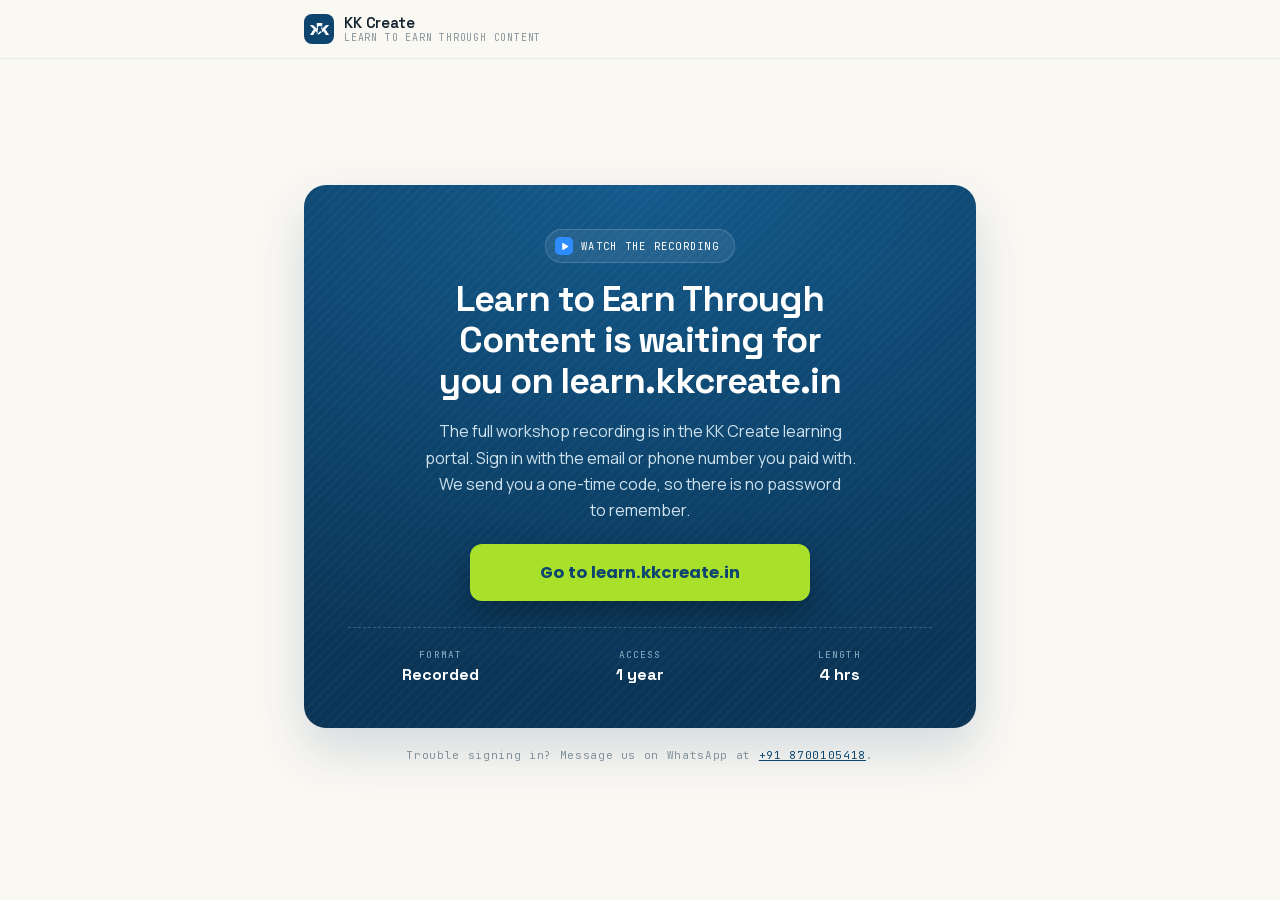
<file: zoomlink/index.html>
<!DOCTYPE html>
<html lang="en">
<head>
<meta charset="utf-8" />
<meta name="viewport" content="width=device-width, initial-scale=1" />
<title>Watch the workshop recording — Learn to Earn Through Content | KK Create</title>
<meta name="robots" content="noindex, nofollow" />
<link rel="icon" type="image/png" href="../assets/favicon.png" />
<link rel="apple-touch-icon" href="../assets/apple-touch-icon.png" />
<!-- The headline and body faces, preloaded so they start with the CSS
     rather than after it parses. Everything else loads on demand. -->
<link rel="preload" as="font" type="font/woff2" crossorigin
      href="../assets/fonts/space-grotesk-700-latin.woff2" />
<link rel="preload" as="font" type="font/woff2" crossorigin
      href="../assets/fonts/manrope-400-latin.woff2" />
<link rel="stylesheet" href="../base.css" />
<link rel="stylesheet" href="../zoomlink.css?v=1" />
</head>
<body>

<header class="ll-header">
  <div class="ll-wrap">
    <span class="brand">
      <span class="brand-mark"><img src="../assets/logo-mark-light.webp" width="1048" height="678" alt="" /></span>
      <span class="brand-text">
        <span class="brand-name">KK Create</span>
        <span class="brand-kicker">LEARN TO EARN THROUGH CONTENT</span>
      </span>
    </span>
  </div>
</header>

<main class="ll-wrap ll-main">
  <div class="ll-card">

    <span class="ll-flag">
      <span class="ll-zoom" aria-hidden="true">
        <svg width="11" height="11" viewBox="0 0 24 24" fill="#fff"><path d="M7 5.2v13.6a1 1 0 0 0 1.52.86l11.1-6.8a1 1 0 0 0 0-1.72L8.52 4.34A1 1 0 0 0 7 5.2z"/></svg>
      </span>
      WATCH THE RECORDING
    </span>

    <h1 class="ll-title">Learn to Earn Through Content is waiting for you on <span class="ll-nb">learn.kkcreate.in</span></h1>

    <p class="ll-sub">The full workshop recording is in the KK Create learning portal. Sign in with the email or phone number you paid with. We send you a one-time code, so there is no password to remember.</p>

    <a class="ll-join" href="https://learn.kkcreate.in" target="_blank" rel="noopener">Go to learn.kkcreate.in</a>

    <div class="ll-meta">
      <div class="ll-cell"><span class="ll-cell-k">FORMAT</span><span class="ll-cell-v">Recorded</span></div>
      <div class="ll-cell"><span class="ll-cell-k">ACCESS</span><span class="ll-cell-v">1 year</span></div>
      <div class="ll-cell"><span class="ll-cell-k">LENGTH</span><span class="ll-cell-v">4 hrs</span></div>
    </div>

  </div>

  <p class="ll-foot">
    Trouble signing in? Message us on WhatsApp at <a href="https://wa.me/918700105418">+91 8700105418</a>.
  </p>
</main>

<script src="../analytics.js"></script>
</body>
</html>
</file>
<file: base.css>
/* ===========================================================
   Shared foundation for the Content Creation for Beginners funnel:
   self-hosted type, the KK palette, and the few primitives both the
   thank-you pages and the one-time-offer page use.

   Self-hosted type was two hops to two third parties: a render-blocking
   stylesheet on fonts.googleapis.com, and only then the woff2 files on
   fonts.gstatic.com. Served from here they are same-origin and
   discoverable immediately.

   Both subsets are declared per weight; the browser fetches only the ones
   a page actually needs. latin-ext matters because the rupee sign
   (U+20B9) is not in the latin subset.

   The Claude Design bundle set the offer page in Outfit. It is served
   here in Space Grotesk and Manrope instead — the faces the rest of KK
   Create already ships — so the funnel reads as one brand and no page
   pays for a fifth family.
   =========================================================== */

@font-face {
  font-family: 'JetBrains Mono';
  font-style: normal;
  font-weight: 400;
  font-display: swap;
  src: url('assets/fonts/jetbrains-mono-400-latin-ext.woff2') format('woff2');
  unicode-range: U+0100-02BA, U+02BD-02C5, U+02C7-02CC, U+02CE-02D7, U+02DD-02FF, U+0304, U+0308, U+0329, U+1D00-1DBF, U+1E00-1E9F, U+1EF2-1EFF, U+2020, U+20A0-20AB, U+20AD-20C0, U+2113, U+2C60-2C7F, U+A720-A7FF;
}
@font-face {
  font-family: 'JetBrains Mono';
  font-style: normal;
  font-weight: 400;
  font-display: swap;
  src: url('assets/fonts/jetbrains-mono-400-latin.woff2') format('woff2');
  unicode-range: U+0000-00FF, U+0131, U+0152-0153, U+02BB-02BC, U+02C6, U+02DA, U+02DC, U+0304, U+0308, U+0329, U+2000-206F, U+20AC, U+2122, U+2191, U+2193, U+2212, U+2215, U+FEFF, U+FFFD;
}
@font-face {
  font-family: 'JetBrains Mono';
  font-style: normal;
  font-weight: 500;
  font-display: swap;
  src: url('assets/fonts/jetbrains-mono-500-latin-ext.woff2') format('woff2');
  unicode-range: U+0100-02BA, U+02BD-02C5, U+02C7-02CC, U+02CE-02D7, U+02DD-02FF, U+0304, U+0308, U+0329, U+1D00-1DBF, U+1E00-1E9F, U+1EF2-1EFF, U+2020, U+20A0-20AB, U+20AD-20C0, U+2113, U+2C60-2C7F, U+A720-A7FF;
}
@font-face {
  font-family: 'JetBrains Mono';
  font-style: normal;
  font-weight: 500;
  font-display: swap;
  src: url('assets/fonts/jetbrains-mono-500-latin.woff2') format('woff2');
  unicode-range: U+0000-00FF, U+0131, U+0152-0153, U+02BB-02BC, U+02C6, U+02DA, U+02DC, U+0304, U+0308, U+0329, U+2000-206F, U+20AC, U+2122, U+2191, U+2193, U+2212, U+2215, U+FEFF, U+FFFD;
}
@font-face {
  font-family: 'JetBrains Mono';
  font-style: normal;
  font-weight: 700;
  font-display: swap;
  src: url('assets/fonts/jetbrains-mono-700-latin-ext.woff2') format('woff2');
  unicode-range: U+0100-02BA, U+02BD-02C5, U+02C7-02CC, U+02CE-02D7, U+02DD-02FF, U+0304, U+0308, U+0329, U+1D00-1DBF, U+1E00-1E9F, U+1EF2-1EFF, U+2020, U+20A0-20AB, U+20AD-20C0, U+2113, U+2C60-2C7F, U+A720-A7FF;
}
@font-face {
  font-family: 'JetBrains Mono';
  font-style: normal;
  font-weight: 700;
  font-display: swap;
  src: url('assets/fonts/jetbrains-mono-700-latin.woff2') format('woff2');
  unicode-range: U+0000-00FF, U+0131, U+0152-0153, U+02BB-02BC, U+02C6, U+02DA, U+02DC, U+0304, U+0308, U+0329, U+2000-206F, U+20AC, U+2122, U+2191, U+2193, U+2212, U+2215, U+FEFF, U+FFFD;
}
@font-face {
  font-family: 'Manrope';
  font-style: normal;
  font-weight: 400;
  font-display: swap;
  src: url('assets/fonts/manrope-400-latin-ext.woff2') format('woff2');
  unicode-range: U+0100-02BA, U+02BD-02C5, U+02C7-02CC, U+02CE-02D7, U+02DD-02FF, U+0304, U+0308, U+0329, U+1D00-1DBF, U+1E00-1E9F, U+1EF2-1EFF, U+2020, U+20A0-20AB, U+20AD-20C0, U+2113, U+2C60-2C7F, U+A720-A7FF;
}
@font-face {
  font-family: 'Manrope';
  font-style: normal;
  font-weight: 400;
  font-display: swap;
  src: url('assets/fonts/manrope-400-latin.woff2') format('woff2');
  unicode-range: U+0000-00FF, U+0131, U+0152-0153, U+02BB-02BC, U+02C6, U+02DA, U+02DC, U+0304, U+0308, U+0329, U+2000-206F, U+20AC, U+2122, U+2191, U+2193, U+2212, U+2215, U+FEFF, U+FFFD;
}
@font-face {
  font-family: 'Manrope';
  font-style: normal;
  font-weight: 500;
  font-display: swap;
  src: url('assets/fonts/manrope-500-latin-ext.woff2') format('woff2');
  unicode-range: U+0100-02BA, U+02BD-02C5, U+02C7-02CC, U+02CE-02D7, U+02DD-02FF, U+0304, U+0308, U+0329, U+1D00-1DBF, U+1E00-1E9F, U+1EF2-1EFF, U+2020, U+20A0-20AB, U+20AD-20C0, U+2113, U+2C60-2C7F, U+A720-A7FF;
}
@font-face {
  font-family: 'Manrope';
  font-style: normal;
  font-weight: 500;
  font-display: swap;
  src: url('assets/fonts/manrope-500-latin.woff2') format('woff2');
  unicode-range: U+0000-00FF, U+0131, U+0152-0153, U+02BB-02BC, U+02C6, U+02DA, U+02DC, U+0304, U+0308, U+0329, U+2000-206F, U+20AC, U+2122, U+2191, U+2193, U+2212, U+2215, U+FEFF, U+FFFD;
}
@font-face {
  font-family: 'Manrope';
  font-style: normal;
  font-weight: 600;
  font-display: swap;
  src: url('assets/fonts/manrope-600-latin-ext.woff2') format('woff2');
  unicode-range: U+0100-02BA, U+02BD-02C5, U+02C7-02CC, U+02CE-02D7, U+02DD-02FF, U+0304, U+0308, U+0329, U+1D00-1DBF, U+1E00-1E9F, U+1EF2-1EFF, U+2020, U+20A0-20AB, U+20AD-20C0, U+2113, U+2C60-2C7F, U+A720-A7FF;
}
@font-face {
  font-family: 'Manrope';
  font-style: normal;
  font-weight: 600;
  font-display: swap;
  src: url('assets/fonts/manrope-600-latin.woff2') format('woff2');
  unicode-range: U+0000-00FF, U+0131, U+0152-0153, U+02BB-02BC, U+02C6, U+02DA, U+02DC, U+0304, U+0308, U+0329, U+2000-206F, U+20AC, U+2122, U+2191, U+2193, U+2212, U+2215, U+FEFF, U+FFFD;
}
@font-face {
  font-family: 'Manrope';
  font-style: normal;
  font-weight: 700;
  font-display: swap;
  src: url('assets/fonts/manrope-700-latin-ext.woff2') format('woff2');
  unicode-range: U+0100-02BA, U+02BD-02C5, U+02C7-02CC, U+02CE-02D7, U+02DD-02FF, U+0304, U+0308, U+0329, U+1D00-1DBF, U+1E00-1E9F, U+1EF2-1EFF, U+2020, U+20A0-20AB, U+20AD-20C0, U+2113, U+2C60-2C7F, U+A720-A7FF;
}
@font-face {
  font-family: 'Manrope';
  font-style: normal;
  font-weight: 700;
  font-display: swap;
  src: url('assets/fonts/manrope-700-latin.woff2') format('woff2');
  unicode-range: U+0000-00FF, U+0131, U+0152-0153, U+02BB-02BC, U+02C6, U+02DA, U+02DC, U+0304, U+0308, U+0329, U+2000-206F, U+20AC, U+2122, U+2191, U+2193, U+2212, U+2215, U+FEFF, U+FFFD;
}
@font-face {
  font-family: 'Manrope';
  font-style: normal;
  font-weight: 800;
  font-display: swap;
  src: url('assets/fonts/manrope-800-latin-ext.woff2') format('woff2');
  unicode-range: U+0100-02BA, U+02BD-02C5, U+02C7-02CC, U+02CE-02D7, U+02DD-02FF, U+0304, U+0308, U+0329, U+1D00-1DBF, U+1E00-1E9F, U+1EF2-1EFF, U+2020, U+20A0-20AB, U+20AD-20C0, U+2113, U+2C60-2C7F, U+A720-A7FF;
}
@font-face {
  font-family: 'Manrope';
  font-style: normal;
  font-weight: 800;
  font-display: swap;
  src: url('assets/fonts/manrope-800-latin.woff2') format('woff2');
  unicode-range: U+0000-00FF, U+0131, U+0152-0153, U+02BB-02BC, U+02C6, U+02DA, U+02DC, U+0304, U+0308, U+0329, U+2000-206F, U+20AC, U+2122, U+2191, U+2193, U+2212, U+2215, U+FEFF, U+FFFD;
}
@font-face {
  font-family: 'Poppins';
  font-style: normal;
  font-weight: 400;
  font-display: swap;
  src: url('assets/fonts/poppins-400-latin-ext.woff2') format('woff2');
  unicode-range: U+0100-02BA, U+02BD-02C5, U+02C7-02CC, U+02CE-02D7, U+02DD-02FF, U+0304, U+0308, U+0329, U+1D00-1DBF, U+1E00-1E9F, U+1EF2-1EFF, U+2020, U+20A0-20AB, U+20AD-20C0, U+2113, U+2C60-2C7F, U+A720-A7FF;
}
@font-face {
  font-family: 'Poppins';
  font-style: normal;
  font-weight: 400;
  font-display: swap;
  src: url('assets/fonts/poppins-400-latin.woff2') format('woff2');
  unicode-range: U+0000-00FF, U+0131, U+0152-0153, U+02BB-02BC, U+02C6, U+02DA, U+02DC, U+0304, U+0308, U+0329, U+2000-206F, U+20AC, U+2122, U+2191, U+2193, U+2212, U+2215, U+FEFF, U+FFFD;
}
@font-face {
  font-family: 'Poppins';
  font-style: normal;
  font-weight: 500;
  font-display: swap;
  src: url('assets/fonts/poppins-500-latin-ext.woff2') format('woff2');
  unicode-range: U+0100-02BA, U+02BD-02C5, U+02C7-02CC, U+02CE-02D7, U+02DD-02FF, U+0304, U+0308, U+0329, U+1D00-1DBF, U+1E00-1E9F, U+1EF2-1EFF, U+2020, U+20A0-20AB, U+20AD-20C0, U+2113, U+2C60-2C7F, U+A720-A7FF;
}
@font-face {
  font-family: 'Poppins';
  font-style: normal;
  font-weight: 500;
  font-display: swap;
  src: url('assets/fonts/poppins-500-latin.woff2') format('woff2');
  unicode-range: U+0000-00FF, U+0131, U+0152-0153, U+02BB-02BC, U+02C6, U+02DA, U+02DC, U+0304, U+0308, U+0329, U+2000-206F, U+20AC, U+2122, U+2191, U+2193, U+2212, U+2215, U+FEFF, U+FFFD;
}
@font-face {
  font-family: 'Poppins';
  font-style: normal;
  font-weight: 600;
  font-display: swap;
  src: url('assets/fonts/poppins-600-latin-ext.woff2') format('woff2');
  unicode-range: U+0100-02BA, U+02BD-02C5, U+02C7-02CC, U+02CE-02D7, U+02DD-02FF, U+0304, U+0308, U+0329, U+1D00-1DBF, U+1E00-1E9F, U+1EF2-1EFF, U+2020, U+20A0-20AB, U+20AD-20C0, U+2113, U+2C60-2C7F, U+A720-A7FF;
}
@font-face {
  font-family: 'Poppins';
  font-style: normal;
  font-weight: 600;
  font-display: swap;
  src: url('assets/fonts/poppins-600-latin.woff2') format('woff2');
  unicode-range: U+0000-00FF, U+0131, U+0152-0153, U+02BB-02BC, U+02C6, U+02DA, U+02DC, U+0304, U+0308, U+0329, U+2000-206F, U+20AC, U+2122, U+2191, U+2193, U+2212, U+2215, U+FEFF, U+FFFD;
}
@font-face {
  font-family: 'Poppins';
  font-style: normal;
  font-weight: 700;
  font-display: swap;
  src: url('assets/fonts/poppins-700-latin-ext.woff2') format('woff2');
  unicode-range: U+0100-02BA, U+02BD-02C5, U+02C7-02CC, U+02CE-02D7, U+02DD-02FF, U+0304, U+0308, U+0329, U+1D00-1DBF, U+1E00-1E9F, U+1EF2-1EFF, U+2020, U+20A0-20AB, U+20AD-20C0, U+2113, U+2C60-2C7F, U+A720-A7FF;
}
@font-face {
  font-family: 'Poppins';
  font-style: normal;
  font-weight: 700;
  font-display: swap;
  src: url('assets/fonts/poppins-700-latin.woff2') format('woff2');
  unicode-range: U+0000-00FF, U+0131, U+0152-0153, U+02BB-02BC, U+02C6, U+02DA, U+02DC, U+0304, U+0308, U+0329, U+2000-206F, U+20AC, U+2122, U+2191, U+2193, U+2212, U+2215, U+FEFF, U+FFFD;
}
@font-face {
  font-family: 'Space Grotesk';
  font-style: normal;
  font-weight: 500;
  font-display: swap;
  src: url('assets/fonts/space-grotesk-500-latin-ext.woff2') format('woff2');
  unicode-range: U+0100-02BA, U+02BD-02C5, U+02C7-02CC, U+02CE-02D7, U+02DD-02FF, U+0304, U+0308, U+0329, U+1D00-1DBF, U+1E00-1E9F, U+1EF2-1EFF, U+2020, U+20A0-20AB, U+20AD-20C0, U+2113, U+2C60-2C7F, U+A720-A7FF;
}
@font-face {
  font-family: 'Space Grotesk';
  font-style: normal;
  font-weight: 500;
  font-display: swap;
  src: url('assets/fonts/space-grotesk-500-latin.woff2') format('woff2');
  unicode-range: U+0000-00FF, U+0131, U+0152-0153, U+02BB-02BC, U+02C6, U+02DA, U+02DC, U+0304, U+0308, U+0329, U+2000-206F, U+20AC, U+2122, U+2191, U+2193, U+2212, U+2215, U+FEFF, U+FFFD;
}
@font-face {
  font-family: 'Space Grotesk';
  font-style: normal;
  font-weight: 600;
  font-display: swap;
  src: url('assets/fonts/space-grotesk-600-latin-ext.woff2') format('woff2');
  unicode-range: U+0100-02BA, U+02BD-02C5, U+02C7-02CC, U+02CE-02D7, U+02DD-02FF, U+0304, U+0308, U+0329, U+1D00-1DBF, U+1E00-1E9F, U+1EF2-1EFF, U+2020, U+20A0-20AB, U+20AD-20C0, U+2113, U+2C60-2C7F, U+A720-A7FF;
}
@font-face {
  font-family: 'Space Grotesk';
  font-style: normal;
  font-weight: 600;
  font-display: swap;
  src: url('assets/fonts/space-grotesk-600-latin.woff2') format('woff2');
  unicode-range: U+0000-00FF, U+0131, U+0152-0153, U+02BB-02BC, U+02C6, U+02DA, U+02DC, U+0304, U+0308, U+0329, U+2000-206F, U+20AC, U+2122, U+2191, U+2193, U+2212, U+2215, U+FEFF, U+FFFD;
}
@font-face {
  font-family: 'Space Grotesk';
  font-style: normal;
  font-weight: 700;
  font-display: swap;
  src: url('assets/fonts/space-grotesk-700-latin-ext.woff2') format('woff2');
  unicode-range: U+0100-02BA, U+02BD-02C5, U+02C7-02CC, U+02CE-02D7, U+02DD-02FF, U+0304, U+0308, U+0329, U+1D00-1DBF, U+1E00-1E9F, U+1EF2-1EFF, U+2020, U+20A0-20AB, U+20AD-20C0, U+2113, U+2C60-2C7F, U+A720-A7FF;
}
@font-face {
  font-family: 'Space Grotesk';
  font-style: normal;
  font-weight: 700;
  font-display: swap;
  src: url('assets/fonts/space-grotesk-700-latin.woff2') format('woff2');
  unicode-range: U+0000-00FF, U+0131, U+0152-0153, U+02BB-02BC, U+02C6, U+02DA, U+02DC, U+0304, U+0308, U+0329, U+2000-206F, U+20AC, U+2122, U+2191, U+2193, U+2212, U+2215, U+FEFF, U+FFFD;
}

/* ===========================================================
   Palette — the "KK" light theme from the design bundle.

   The bundle carried nine themes and a dark mode behind a swatch row in
   its header. That row is canvas chrome for picking a look, not part of
   the page, so only the chosen theme ships.
   =========================================================== */

:root {
  color-scheme: light;

  --bg: #faf8f3;
  --surface: #fff;
  --surface-2: #f4f8f6;
  --header-bg: rgba(250, 248, 243, 0.92);

  --text: #12222e;
  --text-2: #3f5361;
  --text-3: #63757f;
  --text-4: #8a969d;

  /* Hairlines and shadows are all rgba() off this one navy, so borders
     stay in the same family as the panels rather than going grey. */
  --line-rgb: 13, 69, 110;

  --accent: #cc2229;
  --accent-hover: #e03a41;
  --accent-text: #0d456e;
  --accent-soft: #d9f7ea;
  --accent-wash: #fdf2f1;
  --accent-rgb: 204, 34, 41;
  --on-accent: #fff;

  --panel: #0d456e;
  --panel-2: #0a3557;
  --panel-hover: #145a8c;
  --on-panel: #eef6fb;
  --on-panel-muted: #cfe2ee;
  --on-panel-muted-2: #8fb0c7;

  /* The action colour on navy. Red on navy is unreadable, so every CTA
     sitting on a panel is lime instead. */
  --lime: #a8e02a;
  --lime-soft: #c8ef7e;

  --whatsapp: #25d366;
  --whatsapp-hover: #1fbb59;
  --whatsapp-ink: #0a2e18;

  --sans: Manrope, system-ui, -apple-system, 'Segoe UI', sans-serif;
  --display: 'Space Grotesk', Manrope, system-ui, sans-serif;
  --mono: 'JetBrains Mono', ui-monospace, SFMono-Regular, Menlo, monospace;
  --ui: Poppins, Manrope, system-ui, sans-serif;

  --wrap: 1020px;
}

*, *::before, *::after { box-sizing: border-box; }

/* Every element these pages hide at runtime — the spent countdown, the
   hours unit at under an hour, the join button before its link exists — is
   also given `display: flex` or `block` by a class. A bare [hidden] loses
   that specificity fight and the element stays visible, so it is forced
   here once rather than guarded at each call site. */
[hidden] { display: none !important; }

html { -webkit-text-size-adjust: 100%; }

body {
  margin: 0;
  background: var(--bg);
  color: var(--text);
  font-family: var(--sans);
  -webkit-font-smoothing: antialiased;
  -moz-osx-font-smoothing: grayscale;
}

a { color: var(--accent-text); text-decoration: none; }
a:hover { color: var(--accent-hover); }

img { max-width: 100%; }

/* Every page is a stack of centred bands, so the width and the gutter are
   set once here rather than on each section. */
.wrap {
  max-width: var(--wrap);
  margin: 0 auto;
  padding-inline: clamp(14px, 4vw, 24px);
}

.kicker {
  display: block;
  font-family: var(--mono);
  font-size: 11px;
  letter-spacing: 0.14em;
  color: var(--text-4);
  text-transform: uppercase;
}

/* Brand tile. The mark is cropped above the "create" wordmark — at 28-30px
   the wordmark is unreadable and "KK Create" is already set beside it. */
.brand { display: flex; align-items: center; gap: 10px; }

.brand-mark {
  width: 30px;
  height: 30px;
  border-radius: 8px;
  background: var(--panel);
  display: grid;
  place-items: center;
  flex: none;
  overflow: hidden;
}
.brand-mark img { width: 19px; height: auto; display: block; }

.brand-text { display: flex; flex-direction: column; line-height: 1.1; }
.brand-name {
  font-family: var(--display);
  font-weight: 600;
  font-size: 15px;
  letter-spacing: -0.01em;
  color: var(--text);
}
.brand-kicker {
  font-family: var(--mono);
  font-size: 10px;
  letter-spacing: 0.08em;
  color: var(--text-4);
}

/* Buttons are shared because the same three shapes appear on all three
   pages: the red primary, the lime one for navy panels, and the outline. */
.btn {
  display: inline-flex;
  align-items: center;
  justify-content: center;
  gap: 8px;
  border-radius: 10px;
  font-family: var(--ui);
  font-weight: 600;
  white-space: nowrap;
  cursor: pointer;
  transition: background-color 0.15s ease, border-color 0.15s ease, color 0.15s ease, transform 0.15s ease;
}

.btn-accent {
  background: var(--accent);
  color: var(--on-accent);
  padding: 13px 26px;
  font-weight: 700;
  font-size: 15.5px;
}
.btn-accent:hover { background: var(--accent-hover); color: var(--on-accent); }

.btn-lime {
  background: var(--lime);
  color: var(--panel);
  padding: 17px 42px;
  font-weight: 700;
  font-size: 17px;
  border-radius: 14px;
  box-shadow: 0 14px 30px rgba(0, 0, 0, 0.28);
}
.btn-lime:hover { background: #b8ef3a; color: var(--panel); transform: translateY(-2px); }

.btn-outline {
  border: 1px solid rgba(var(--line-rgb), 0.2);
  color: var(--text);
  padding: 13px 24px;
  font-size: 15px;
  background: transparent;
}
.btn-outline:hover { border-color: var(--accent); color: var(--accent); }

/* ===========================================================
   Action-button light sweep

   A highlight that travels across the button face on a loop. Lives here
   rather than per page because the same effect covers buttons declared in
   ty.css, oto.css and zoomlink.css — those selectors simply do not match
   on the pages that lack them.

   The sweep is a background-position animation on ::after rather than a
   child element that slides, so it is clipped by `border-radius: inherit`
   and works on the pill, rounded and square buttons alike without
   `overflow: hidden`. Nothing here touches box-shadow, so each button keeps
   whatever resting shadow it declares for itself.
   =========================================================== */

.btn-accent,
.btn-lime,
.btn-wa,
.btn-portal,
.btn-outline,
.ll-join,
.lp-cta {
  --sheen: rgba(255, 255, 255, 0.85);
  position: relative;
}
.btn-accent::after,
.btn-lime::after,
.btn-wa::after,
.btn-portal::after,
.btn-outline::after,
.ll-join::after,
.lp-cta::after {
  content: "";
  position: absolute;
  inset: 0;
  border-radius: inherit;
  pointer-events: none;
  background-image: linear-gradient(105deg, transparent 42%, var(--sheen) 50%, transparent 58%);
  /* The streak is 16% of the image wide, so at 260% it spans ~42% of the
     button and both keyframe endpoints park it a clear ~9% beyond the edge.
     Narrower than this and a sliver is still showing when the loop
     restarts, which reads as the streak teleporting back across. */
  background-size: 260% 100%;
  background-repeat: no-repeat;
  animation: btn-light-sweep 2.8s ease-in-out infinite;
}

/* Outline button on cream: a white streak would be invisible. */
.btn-outline { --sheen: rgba(var(--line-rgb), 0.07); }

/* The quiet button holds still. One shining thing per row is the point —
   the portal sign-in pill is an alternative to the main action, not the
   action. Removing the pseudo rather than hiding it also stops the
   animation running. */
.portal-btn::after { content: none; }

/* The streak crosses in the first 85% of the loop, then waits — a
   continuous sweep with no beat between passes reads as a flicker rather
   than a shine. The ease-in-out also lands the streak at a standstill
   before the hold, so nothing stops abruptly. */
@keyframes btn-light-sweep {
  0%        { background-position: 100% 0; }
  85%, 100% { background-position: 0% 0; }
}

/* Keyboard focus has to survive on cream, white and navy alike. */
:focus-visible {
  outline: 2px solid var(--accent);
  outline-offset: 3px;
  border-radius: 4px;
}
.on-panel :focus-visible { outline-color: var(--lime); }

@media (prefers-reduced-motion: reduce) {
  * { transition-duration: 0.01ms !important; animation-duration: 0.01ms !important; }
  /* The sweep is decoration — remove it rather than freezing it mid-pass. */
  .btn-accent::after,
  .btn-lime::after,
  .btn-wa::after,
  .btn-portal::after,
  .btn-outline::after,
  .ll-join::after,
  .lp-cta::after { content: none; }
}
</file>
<file: zoomlink.css>
/* ===========================================================
   Zoom-link page (/zoomlink) — the address the calendar invite, the QR
   code and the short link all point at. Loads on top of base.css and
   reuses its tokens.

   The URL never changes, which is the whole point of the page: it can be
   printed, shared and saved weeks early, and on the day it turns into the
   join button without anyone having to send a new link.
   =========================================================== */

.ll-wrap {
  max-width: 720px;
  margin: 0 auto;
  padding-inline: clamp(14px, 4vw, 24px);
}

.ll-header { padding-block: 14px; border-bottom: 1px solid rgba(var(--line-rgb), 0.08); }

/* Centred in the viewport, less the header, so the card sits in the middle
   of the screen on a phone rather than clinging to the top. */
.ll-main {
  min-height: calc(100vh - 60px);
  display: flex;
  flex-direction: column;
  align-items: center;
  justify-content: center;
  gap: 18px;
  padding-block: 32px 40px;
}

.ll-card {
  position: relative;
  overflow: hidden;
  width: 100%;
  border-radius: 22px;
  padding: clamp(28px, 6vw, 44px);
  text-align: center;
  display: flex;
  flex-direction: column;
  align-items: center;
  gap: 16px;
  color: #fff;
  background-color: var(--panel);
  background-image:
    repeating-linear-gradient(135deg, rgba(255, 255, 255, 0.028) 0 2px, transparent 2px 7px),
    radial-gradient(120% 90% at 50% 0%, var(--panel-hover) 0%, var(--panel) 55%, var(--panel-2) 100%);
  box-shadow: 0 22px 50px rgba(var(--line-rgb), 0.16);
}
.ll-card > * { position: relative; }

.ll-flag {
  display: inline-flex;
  align-items: center;
  gap: 8px;
  background: rgba(255, 255, 255, 0.08);
  border: 1px solid rgba(255, 255, 255, 0.16);
  border-radius: 999px;
  padding: 7px 15px 7px 9px;
  font-family: var(--mono);
  font-size: 10.5px;
  letter-spacing: 0.12em;
}
.ll-zoom {
  width: 18px;
  height: 18px;
  border-radius: 5px;
  background: #2d8cff;
  display: inline-grid;
  place-items: center;
  flex: none;
}

.ll-title {
  margin: 0;
  font-family: var(--display);
  font-size: clamp(25px, 6vw, 36px);
  font-weight: 700;
  letter-spacing: -0.03em;
  line-height: 1.14;
  text-wrap: balance;
}
/* The date and the time each break as a unit, never mid-phrase. */
.ll-nb { white-space: nowrap; }

.ll-sub {
  margin: 0;
  font-size: clamp(14.5px, 3.6vw, 16px);
  line-height: 1.65;
  color: var(--on-panel-muted);
  max-width: 48ch;
  text-wrap: pretty;
}

/* ---------- Countdown ---------- */

.ll-count { display: flex; gap: 8px; flex-wrap: wrap; justify-content: center; }
.ll-unit {
  background: rgba(255, 255, 255, 0.07);
  border: 1px solid rgba(255, 255, 255, 0.14);
  border-radius: 12px;
  padding: 9px 14px;
  min-width: 66px;
}
.ll-unit b {
  display: block;
  font-family: var(--display);
  font-size: 25px;
  font-weight: 700;
  line-height: 1.05;
  font-variant-numeric: tabular-nums;
}
.ll-unit span {
  font-family: var(--mono);
  font-size: 8.5px;
  letter-spacing: 0.16em;
  text-transform: uppercase;
  color: var(--on-panel-muted-2);
}

/* ---------- The link itself ---------- */

.ll-join {
  display: block;
  width: 100%;
  max-width: 340px;
  margin-top: 4px;
  background: var(--lime);
  color: var(--panel);
  padding: 16px 26px;
  border-radius: 12px;
  font-family: var(--ui);
  font-weight: 700;
  font-size: 16.5px;
  box-shadow: 0 14px 30px rgba(0, 0, 0, 0.28);
  transition: background 0.15s ease, transform 0.18s ease;
}
.ll-join:hover { background: #b8ef3a; color: var(--panel); transform: scale(1.03); }
.ll-join:active { transform: scale(0.985); }

/* Shown until the join URL is set. A Zoom-link page with a dead button is
   worse than one that says plainly where the link will be. */
.ll-wait {
  margin: 0;
  width: 100%;
  max-width: 420px;
  border: 1px dashed rgba(255, 255, 255, 0.28);
  border-radius: 12px;
  padding: 16px 18px;
  font-size: 14px;
  line-height: 1.6;
  color: var(--on-panel-muted);
}
.ll-wait b { color: #fff; }

/* The WhatsApp group, on the dark card. Outlined rather than solid green:
   it sits under the join button once the room opens, and two filled buttons
   competing for the same glance is one too many. */
.ll-wa {
  display: inline-flex;
  align-items: center;
  gap: 8px;
  border: 1px solid rgba(37, 211, 102, 0.55);
  border-radius: 999px;
  padding: 10px 20px;
  font-family: var(--ui);
  font-size: 14px;
  font-weight: 600;
  color: #4ee88a;
  transition: background 0.15s ease, border-color 0.15s ease;
}
.ll-wa:hover { background: rgba(37, 211, 102, 0.12); border-color: #25d366; color: #6cf0a1; }

/* ---------- QR ---------- */

.ll-qr-block { display: flex; flex-direction: column; align-items: center; gap: 10px; }
.ll-qr { background: #fff; border-radius: 14px; padding: 14px; line-height: 0; }
/* Sized generously: a Zoom URL is long, so the code is dense and each
   module needs enough pixels for a phone to lock onto it. */
.ll-qr img { width: 200px; height: 200px; display: block; }
.ll-qr-note { margin: 0; font-size: 13.5px; line-height: 1.5; color: var(--on-panel-muted-2); }

/* ---------- Meta ---------- */

.ll-meta {
  width: 100%;
  margin-top: 10px;
  padding-top: 20px;
  border-top: 1px dashed rgba(255, 255, 255, 0.2);
  display: grid;
  grid-template-columns: repeat(3, 1fr);
  gap: 14px;
}
.ll-cell { display: flex; flex-direction: column; gap: 5px; }
.ll-cell-k {
  font-family: var(--mono);
  font-size: 9.5px;
  letter-spacing: 0.12em;
  color: var(--on-panel-muted-2);
}
.ll-cell-v {
  font-family: var(--display);
  font-size: clamp(14px, 3.6vw, 16px);
  font-weight: 700;
  line-height: 1.15;
}

.ll-foot {
  margin: 0;
  font-family: var(--mono);
  font-size: 11px;
  letter-spacing: 0.06em;
  color: var(--text-4);
  text-align: center;
  line-height: 1.7;
}
.ll-foot a { color: var(--accent-text); text-decoration: underline; }

@media (max-width: 420px) {
  .ll-meta { gap: 10px; }
  .ll-qr img { width: 176px; height: 176px; }
  .ll-unit { min-width: 58px; padding: 8px 10px; }
}

@media (prefers-reduced-motion: reduce) {
  .ll-join:hover, .ll-join:active { transform: none; }
}
</file>
